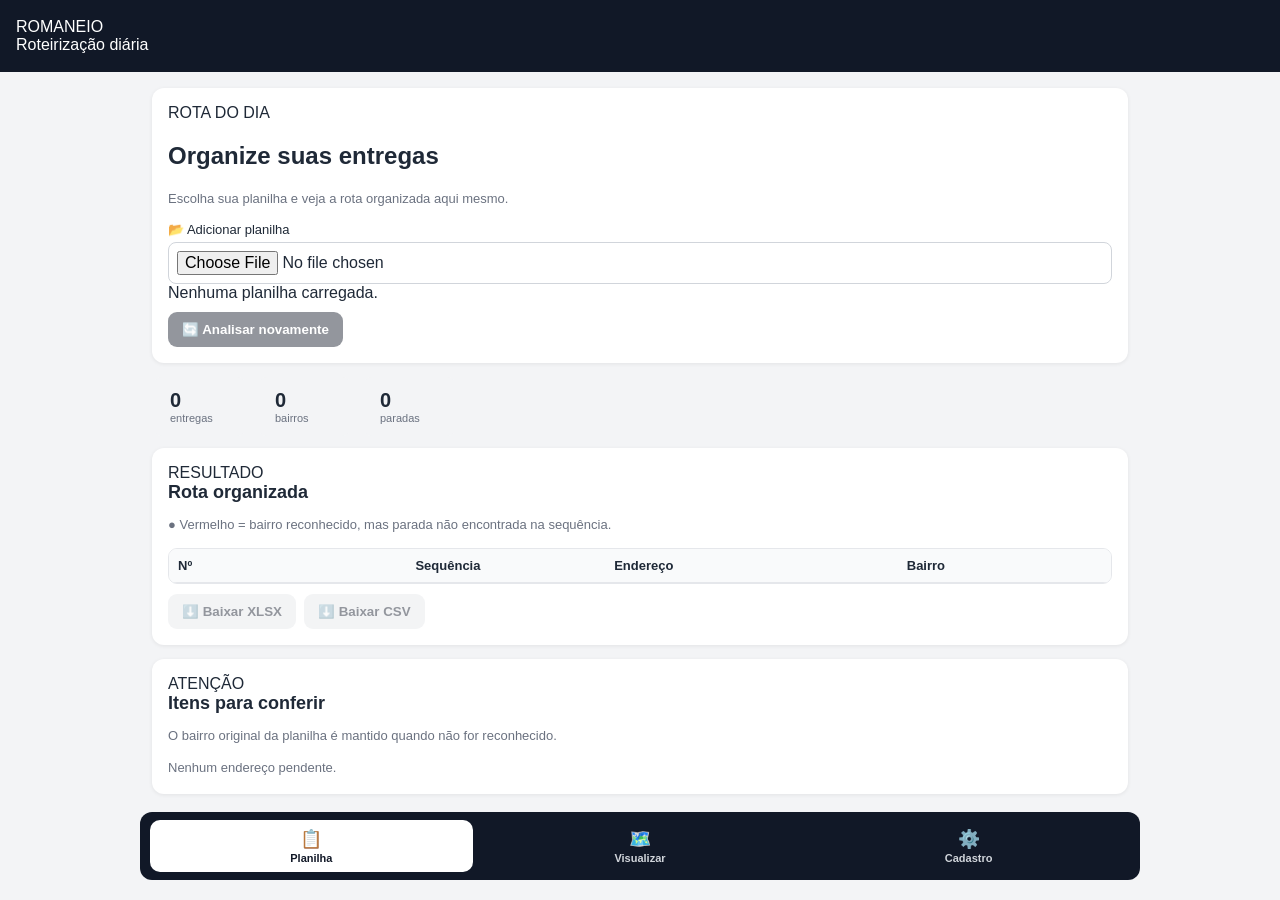
<file: index.html>
<!doctype html>
<html lang="pt-BR">
<head>
<meta charset="utf-8">
<meta name="viewport" content="width=device-width,initial-scale=1,viewport-fit=cover">
<title>Romaneio • Rota do dia</title>
<link rel="stylesheet" href="styles.css">
</head>
<body>
<header class="appHeader">
  <div class="brand">ROMANEIO</div>
  <div class="subtitle">Roteirização diária</div>
</header>
<main>
<section id="screenRoute" class="screen activeScreen">
  <div class="hero card">
    <div class="eyebrow">ROTA DO DIA</div>
    <h1>Organize suas entregas</h1>
    <p class="muted">Escolha sua planilha e veja a rota organizada aqui mesmo.</p>
    <label class="fileButton" for="file">📂 Adicionar planilha</label>
    <input id="file" type="file" accept=".xlsx,.xls,.csv" class="fileInput">
    <div id="fileInfo" class="fileInfo">Nenhuma planilha carregada.</div>
    <button id="analyze" disabled class="primary full">🔄 Analisar novamente</button>
  </div>
  <div class="stats">
    <div><strong id="count">0</strong><span>entregas</span></div>
    <div><strong id="bairros">0</strong><span>bairros</span></div>
    <div><strong id="quadras">0</strong><span>paradas</span></div>
  </div>
  <div class="card resultCard">
    <div class="eyebrow">RESULTADO</div><h2>Rota organizada</h2>
    <p class="muted"><span class="redDot">●</span> Vermelho = bairro reconhecido, mas parada não encontrada na sequência.</p>
    <div class="tableWrap"><table id="preview"><thead><tr><th>Nº</th><th>Sequência</th><th>Endereço</th><th>Bairro</th></tr></thead><tbody></tbody></table></div>
    <div class="actions"><button id="download" disabled class="secondary">⬇️ Baixar XLSX</button><button id="downloadCsv" disabled class="secondary">⬇️ Baixar CSV</button></div>
  </div>
  <div class="card">
    <div class="eyebrow">ATENÇÃO</div><h2>Itens para conferir</h2>
    <p class="muted">O bairro original da planilha é mantido quando não for reconhecido.</p>
    <div id="unknownList"><span class="muted">Nenhum erro encontrado ainda.</span></div>
  </div>
</section>

<section id="screenView" class="screen">
  <div class="card routeHero">
    <div class="eyebrow">MINHA ROTA</div>
    <h1>Lista para fazer a rota</h1>
    <div class="routeBigCount"><strong id="routeViewCount">0</strong><span>entregas restantes</span></div>
    <input id="routeSearch" class="routeSearch" type="search" placeholder="🔎 Procurar endereço ou bairro...">
    <button id="refreshRouteView" class="secondary full">🔄 Atualizar lista</button>
  </div>
  <div id="routeViewEmpty" class="card emptyRoute">
    <div class="emptyIcon">📋</div>
    <h2>Nenhuma rota analisada ainda</h2>
    <p class="muted">Vá em <b>Planilha</b>, escolha o arquivo e toque em <b>Analisar novamente</b>. Depois volte aqui para fazer sua rota.</p>
  </div>
  <div id="routeViewList" class="routeViewList"></div>
</section>

<section id="screenCadastro" class="screen">
  <div class="card">
    <div class="eyebrow">CADASTRO</div><h2>Bairros e sequências</h2>
    <p class="muted">Cadastre uma vez. A regra fica salva neste aparelho.</p>
    <label><b>Nome oficial do bairro</b></label>
    <input id="routeBairroName" type="text" placeholder="Ex.: Conjunto Antônio Lins">
    <label><b>Variações do bairro</b></label>
    <textarea id="routeBairroAliases" placeholder="Antônio Lins&#10;Antonio Lins&#10;Antônia Lins&#10;Conj. Antônio Lins"></textarea>
    <label><b>Sequência das paradas</b></label>
    <label class="checkLine"><input id="routeNoQuadra" type="checkbox"> <span>Este bairro/condomínio não usa quadra: somente o nome do local vale</span></label>
    <p class="muted">Se marcar esta opção, não precisa cadastrar quadras. Qualquer endereço reconhecido por este bairro será considerado válido e não ficará vermelho por falta de quadra.</p>
    <textarea id="routeSequence" placeholder="D9&#10;D10&#10;D15&#10;Rua São José&#10;Avenida Principal"></textarea>
    <button id="saveRouteRule" class="primary full">＋ Salvar bairro e sequência</button>
  </div>
  <div class="card">
    <div class="eyebrow">SALVOS</div><h2>Minhas regras</h2>
    <div id="routeRulesList" class="savedRules"></div>
    <div class="variationManager">
      <div class="eyebrow">VARIAÇÕES SALVAS</div>
      <p class="muted">Se uma variação foi associada ao bairro errado, corrija ou remova aqui.</p>
      <div id="savedVariationsList" class="savedVariations"></div>
    </div>
    <div id="routeEditor" class="routeEditor" hidden>
      <h3>Editar bairro + variações + sequência</h3>
      <label><b>Nome oficial</b></label><input id="editRouteBairro" type="text">
      <label><b>Variações</b></label><textarea id="editRouteAliases"></textarea>
      <label><b>Sequência</b></label>
      <label class="checkLine"><input id="editRouteNoQuadra" type="checkbox"> <span>Este bairro/condomínio não usa quadra</span></label>
      <textarea id="editRouteSequence"></textarea>
      <div class="actions"><button id="saveEditedRoute" class="primary">Salvar alterações</button><button id="clearEditRoute" class="secondary">Escrever novamente</button><button id="cancelEditRoute" class="secondary">Cancelar</button></div>
    </div>
  </div>
</section>
</main>
<nav class="bottomNav"><button id="navRoute" class="navItem active">📋<span>Planilha</span></button><button id="navView" class="navItem">🗺️<span>Visualizar</span></button><button id="navCadastro" class="navItem">⚙️<span>Cadastro</span></button></nav>
<script src="https://cdn.sheetjs.com/xlsx-0.20.3/package/dist/xlsx.full.min.js"></script>
<script src="app.js"></script>
<script src="viewer.js"></script>
<script>
(()=>{const r=document.getElementById('screenRoute'),c=document.getElementById('screenCadastro'),v=document.getElementById('screenView'),a=document.getElementById('navRoute'),b=document.getElementById('navCadastro'),n=document.getElementById('navView');
function show(x){[r,c,v].forEach(el=>el.classList.remove('activeScreen'));const target=x==='route'?r:x==='cadastro'?c:v;target.classList.add('activeScreen');[a,b,n].forEach(el=>el.classList.remove('active'));(x==='route'?a:x==='cadastro'?b:n).classList.add('active');scrollTo(0,0)}
a.onclick=()=>show('route');b.onclick=()=>show('cadastro');n.onclick=()=>show('view')})();
</script>
</body>
</html>
</file>
<file: styles.css>
*{box-sizing:border-box}body{margin:0;background:#f3f4f6;color:#1f2937;font-family:Arial,sans-serif}header{background:#111827;color:#fff;padding:18px 16px}header h1{margin:0 0 6px;font-size:21px}header p{margin:0;color:#d1d5db;font-size:14px}main{max-width:1000px;margin:16px auto;padding:0 12px}.card{background:#fff;border-radius:12px;padding:16px;margin-bottom:14px;box-shadow:0 1px 4px #00000012}.card h2{font-size:18px;margin:0 0 10px}.muted{color:#6b7280;font-size:13px;line-height:1.45}label{display:block;margin:12px 0 5px;font-size:13px}input[type=text],textarea,select,input[type=file]{width:100%;font:inherit}input[type=text],textarea{border:1px solid #d1d5db;border-radius:8px;padding:9px;background:#fff}textarea{min-height:90px;resize:vertical}input[type=file]{border:1px solid #d1d5db;border-radius:8px;padding:8px;background:#fff}button{border:0;border-radius:9px;background:#111827;color:#fff;padding:10px 14px;font-weight:700;margin-top:10px}button:disabled{opacity:.45}.secondary{background:#e5e7eb;color:#111827}.actions{display:flex;gap:8px;flex-wrap:wrap}.stats{display:flex;gap:10px;margin:12px 0}.stats>div{background:#f3f4f6;border-radius:10px;padding:12px 18px;min-width:95px}.stats strong,.stats span{display:block}.stats strong{font-size:20px}.stats span{font-size:11px;color:#6b7280}.tableWrap{overflow:auto;border:1px solid #e5e7eb;border-radius:9px;margin-top:12px}table{width:100%;border-collapse:collapse;min-width:600px}th,td{text-align:left;padding:9px;border-bottom:1px solid #e5e7eb;font-size:13px}th{background:#f9fafb}.bairroSep td{height:18px;background:#fff;border:0}.ruleTag{display:inline-block;background:#eef2ff;border-radius:999px;padding:5px 9px;margin:5px 5px 0 0;font-size:12px}.savedRules{margin-top:12px}.unknownRow{border:1px solid #e5e7eb;border-radius:9px;padding:10px;margin:8px 0;background:#fafafa}.unknownRow .addr{font-size:13px;word-break:break-word}.unknownActions{display:flex;gap:8px;flex-wrap:wrap;align-items:center}.unknownActions select{flex:1;min-width:200px;padding:8px;border:1px solid #d1d5db;border-radius:8px}.statusOk{color:#166534;font-weight:700}.statusWarn{color:#92400e;font-weight:700}@media(max-width:600px){main{padding:0 10px}.stats>div{min-width:80px;padding:10px}.card{padding:14px}}

.savedRule{display:flex;align-items:center;justify-content:space-between;gap:10px;border:1px solid #e5e7eb;border-radius:9px;padding:9px;margin-top:8px;background:#fafafa}
.editBtn{margin-top:0;padding:7px 10px}
.routeEditor{margin-top:14px;padding:14px;border:1px solid #d1d5db;border-radius:10px;background:#f9fafb}
.routeEditor h3{margin:0 0 8px;font-size:16px}
.routeEditor[hidden]{display:none}

.ruleButtons{display:flex;gap:6px;flex-wrap:wrap}
.deleteBtn{margin-top:0;padding:8px 12px;background:#b91c1c}

.routeUnmatched td{background:#fee2e2!important;color:#991b1b;font-weight:700}

.bottomNav{position:sticky;bottom:0;z-index:20;display:grid;grid-template-columns:repeat(3,1fr);gap:6px;background:#111827;padding:8px 10px calc(8px + env(safe-area-inset-bottom));margin-top:18px}.navItem{margin:0;background:transparent;color:#d1d5db;border-radius:10px;padding:8px 5px;font-size:18px;display:flex;flex-direction:column;align-items:center;gap:2px}.navItem span{font-size:11px}.navItem.active{background:#fff;color:#111827}.screen{display:none}.screen.activeScreen{display:block}.routeBigCount{display:flex;align-items:baseline;gap:8px;margin:12px 0}.routeBigCount strong{font-size:32px}.routeBigCount span{color:#6b7280;font-size:13px}.routeSearch{width:100%;border:1px solid #d1d5db;border-radius:10px;padding:12px;font:inherit;background:#fff}.emptyRoute{text-align:center;padding:28px 16px}.emptyIcon{font-size:38px}.routeViewList{display:flex;flex-direction:column;gap:8px}.routeViewBairro{margin-top:8px;padding:9px 12px;background:#111827;color:#fff;border-radius:10px;font-weight:800;font-size:14px}.routeStop{display:flex;align-items:center;gap:10px;background:#fff;border:1px solid #e5e7eb;border-radius:10px;padding:11px 10px}.routeStopNum{min-width:34px;height:34px;border-radius:9px;background:#f3f4f6;display:flex;align-items:center;justify-content:center;font-weight:800}.routeStopBody{min-width:0;flex:1;display:flex;flex-direction:column;gap:3px}.routeStopBody strong{font-size:14px;word-break:break-word}.routeStopBody span{font-size:12px;color:#6b7280}.routeStopAlert{background:#fee2e2;border-color:#fca5a5}.routeStopAlert .routeStopNum{background:#b91c1c;color:#fff}.routeStopAlertTag{font-size:10px;font-weight:900;color:#991b1b;background:#fecaca;border-radius:999px;padding:5px 7px;white-space:nowrap}@media(min-width:700px){.bottomNav{max-width:1000px;margin:18px auto 0;border-radius:12px}.routeViewList{display:grid;grid-template-columns:1fr 1fr}.routeViewBairro{grid-column:1/-1}}

/* Visualização da rota: grupos bem separados e fáceis de seguir */
.variationManager{margin-top:16px;padding-top:14px;border-top:1px solid #e5e7eb}
.savedVariations{display:flex;flex-direction:column;gap:8px;margin-top:10px}
.variationRow{display:flex;align-items:center;justify-content:space-between;gap:10px;border:1px solid #e5e7eb;border-radius:10px;padding:10px;background:#fafafa}
.variationText{display:flex;flex-direction:column;gap:3px;min-width:0}
.variationText strong{font-size:13px;word-break:break-word}
.variationText span{font-size:12px;color:#6b7280}
.variationActions{display:flex;gap:6px;flex-wrap:wrap;flex-shrink:0}
.variationActions button{margin-top:0}
.routeViewList{gap:4px}
.routeViewGroup{display:flex;align-items:center;gap:10px;margin-top:18px;margin-bottom:6px;position:relative}
.routeViewGroup:first-child{margin-top:2px}
.routeViewLetter{width:42px;height:42px;border-radius:12px;background:var(--bairro-color);color:#fff;display:flex;align-items:center;justify-content:center;font-size:21px;font-weight:900;box-shadow:0 5px 14px rgba(0,0,0,.12);flex:0 0 42px}
.routeViewBairro{flex:1;border-left:5px solid var(--bairro-color);background:linear-gradient(90deg,rgba(0,0,0,.04),#fff);color:#111827;border-radius:10px;padding:8px 12px;display:flex;align-items:center;justify-content:space-between;gap:8px;font-weight:900;font-size:15px;min-height:42px}
.routeViewBairro small{font-size:10px;color:#6b7280;font-weight:700;text-transform:uppercase;letter-spacing:.5px}
.routeStop{margin-left:52px;position:relative;border-left:3px solid #e5e7eb;box-shadow:0 1px 3px rgba(0,0,0,.04)}
.routeStopAlert{border-left-color:#dc2626}
@media(max-width:600px){.variationRow{align-items:flex-start;flex-direction:column}.variationActions{width:100%}.variationActions button{flex:1}.routeStop{margin-left:26px}.routeViewLetter{width:38px;height:38px;flex-basis:38px}.routeViewBairro{font-size:14px}}
.unknownRow{border-left:4px solid #dc2626;padding:12px;margin:10px 0;background:#fff7f7;border-radius:12px}
.unknownActions{display:grid;grid-template-columns:1fr;gap:8px;margin-top:10px}
.unknownActions input,.unknownActions select{width:100%;box-sizing:border-box}

.checkLine{display:flex;align-items:flex-start;gap:8px;margin:8px 0 10px;line-height:1.35}
.checkLine input{width:auto;margin-top:3px;accent-color:#1f2937}

.routeAddressLine{display:flex;align-items:flex-start;gap:7px;flex-wrap:wrap}
.routeSequenceBadge{display:inline-flex;align-items:center;justify-content:center;background:#111827;color:#fff;border-radius:7px;padding:4px 6px;font-size:10px;font-weight:900;white-space:nowrap;flex:0 0 auto}
.routeStopAlert .routeSequenceBadge{background:#991b1b}
#preview th:nth-child(2),#preview td:nth-child(2){white-space:nowrap;text-align:center}

.routeSequenceInline{display:inline-flex;align-items:center;background:#111827;color:#fff;border-radius:6px;padding:2px 6px;font-size:10px;font-weight:900;vertical-align:middle;white-space:nowrap}.routeStopAlert .routeSequenceInline{background:#991b1b}

.routeAdjustBtn{margin:0;background:#fecaca;color:#991b1b;border-radius:999px;padding:7px 10px;font-size:10px;font-weight:900;white-space:nowrap}.routeStopAlert .routeAdjustBtn{background:#b91c1c;color:#fff}.adjustModal{position:fixed;inset:0;z-index:1000}.adjustModal[hidden]{display:none}.adjustBackdrop{position:absolute;inset:0;background:rgba(15,23,42,.62)}.adjustDialog{position:absolute;left:50%;top:50%;transform:translate(-50%,-50%);width:min(92vw,520px);background:#fff;border-radius:18px;padding:18px;box-shadow:0 20px 60px rgba(0,0,0,.28)}.adjustHead{display:flex;justify-content:space-between;gap:10px;align-items:flex-start}.adjustHead h2{margin:2px 0 8px}.adjustClose{margin:0;background:#e5e7eb;color:#111827;width:38px;height:38px;border-radius:50%;font-size:24px;padding:0}.adjustAddress{background:#f8fafc;border:1px solid #e5e7eb;border-radius:10px;padding:11px;margin:8px 0 12px;font-size:13px;line-height:1.45}.adjustAddress span{color:#6b7280}.adjustDialog input,.adjustDialog select{width:100%;border:1px solid #d1d5db;border-radius:10px;padding:11px;font:inherit;background:#fff}.adjustDialog small{display:block;color:#6b7280;margin-top:5px;font-size:11px}.adjustActions{display:flex;gap:8px;flex-wrap:wrap;margin-top:14px}.adjustActions button{flex:1}.modalOpen{overflow:hidden}@media(max-width:600px){.routeAdjustBtn{padding:7px 8px}.adjustDialog{top:auto;bottom:12px;transform:translateX(-50%);max-height:88vh;overflow:auto}}

/* Rota compacta e prática para uso durante as entregas */
.routeHero{padding:12px 14px;margin-bottom:10px}
.routeHero h1{font-size:27px;line-height:1.05;margin:3px 0 8px}
.routeHero .routeBigCount{margin:5px 0 9px}
.routeHero .routeBigCount strong{font-size:30px}
.routeHero .routeSearch{padding:10px 11px}
.routeHero #refreshRouteView{margin-top:7px;padding:9px 12px}
.routeViewGroup{position:sticky;top:0;z-index:12;margin-top:8px;margin-bottom:4px;padding-top:2px;background:#f3f4f6}
.routeViewGroup:first-child{margin-top:0}
.routeViewBairro{min-height:44px;padding:7px 10px}
.routeBairroName{display:flex;align-items:center;gap:7px;min-width:0}
.routeBairroName span{overflow:hidden;text-overflow:ellipsis;white-space:nowrap}
.routeBairroName strong{font-size:11px;background:#e5e7eb;color:#374151;border-radius:999px;padding:4px 7px;white-space:nowrap}
.routeViewBairro small{white-space:nowrap}
.routeStop{padding:8px 8px;margin-left:42px;gap:7px;min-height:56px}
.routeStopNum{min-width:32px;width:32px;height:32px;border-radius:8px}
.routeStopBody strong{font-size:13px;line-height:1.25}
.routeStopBody span{font-size:11px}
.routeStopActions{display:flex;align-items:center;gap:5px;flex-shrink:0}
.routeAdjustBtn{font-size:9px;padding:6px 7px}
.routeFinishBtn{margin:0;width:36px;height:36px;padding:0;border-radius:10px;background:#16a34a;color:#fff;font-size:18px;display:flex;align-items:center;justify-content:center}
.routeFinishBtn:active{transform:scale(.94)}
.routeUndoBar{position:fixed;left:12px;right:12px;bottom:78px;z-index:50;background:#111827;color:#fff;border-radius:12px;padding:9px 11px;display:flex;align-items:center;justify-content:space-between;gap:10px;box-shadow:0 8px 24px rgba(0,0,0,.25);font-size:13px;font-weight:700}
.routeUndoBar[hidden]{display:none}
.routeUndoBar button{margin:0;background:#fff;color:#111827;padding:7px 12px;border-radius:9px;font-size:12px}
@media(max-width:600px){
  .routeViewGroup{top:0}
  .routeStop{margin-left:12px}
  .routeViewLetter{width:34px;height:34px;flex-basis:34px;border-radius:10px;font-size:18px}
  .routeViewBairro{font-size:13px}
  .routeBairroName strong{font-size:10px;padding:3px 6px}
  .routeStopActions{gap:3px}
  .routeFinishBtn{width:34px;height:34px}
}
</file>
